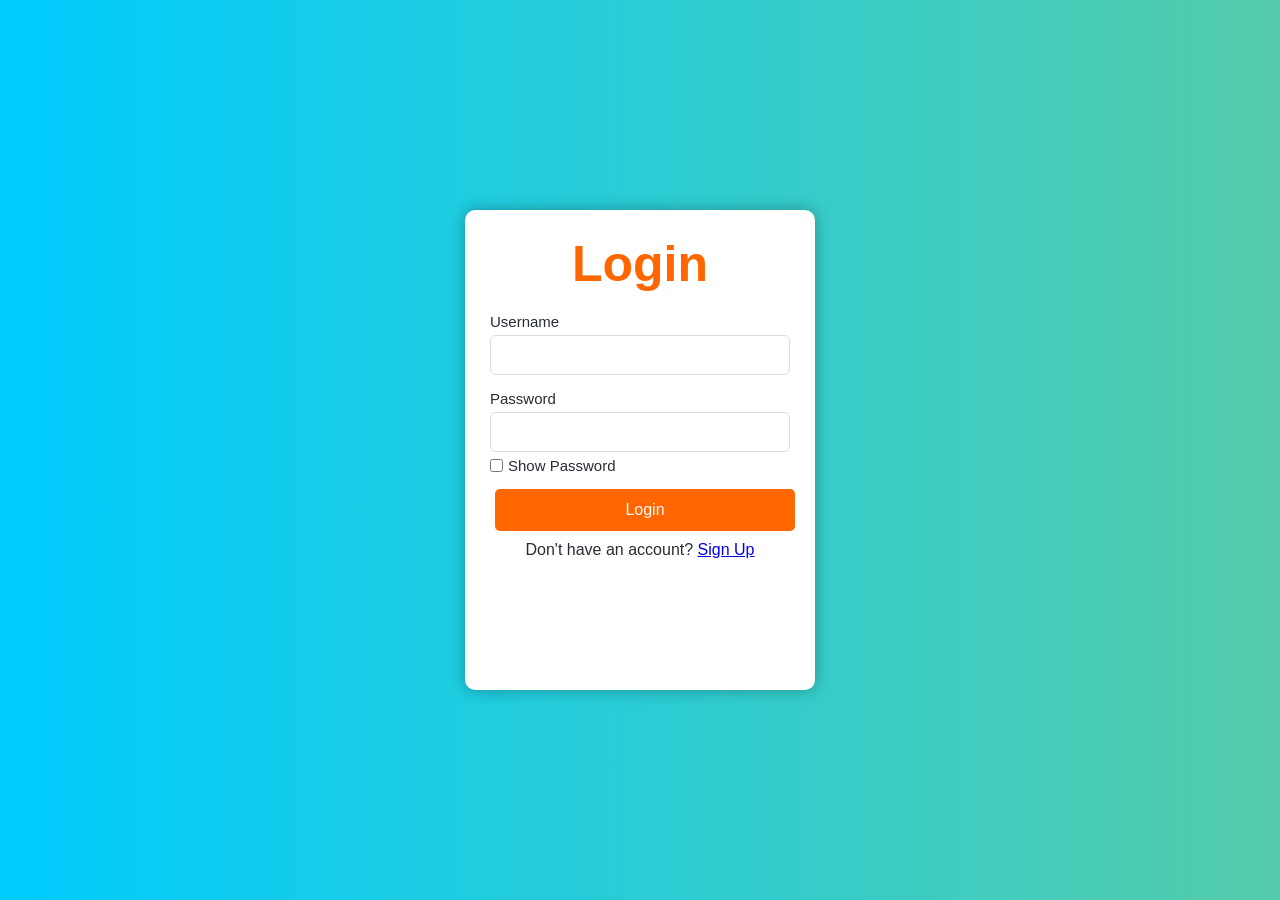
<file: index.html>
<!DOCTYPE html>
<html lang="en">
<head>
 <meta charset="UTF-8">
 <meta name="viewport" content="width=device-width, initial-scale=0.5">
 <title>Home - Personal Website</title>
 <link rel="stylesheet" href="style.css">
  <!-- LOGIN PROTECTION -->
<script>
    if (localStorage.getItem("isLoggedIn") !== "true") {
        window.location.replace("login.html");
    }
</script>
</head>
<body>
 <header>
 <h1>Welcome to My Personal Website</h1>
 </header>
 <nav>
 <ul>
 <li><a href="index.html">HOME</a></li>
 <li class="dropdown">
 <a href="#" class="dropbtn">ABOUT</a>
 <div class="dropdown-content">
 <a href="skills.html">Skills I'm Developing</a>
 <a href="goals.html">My Goals as a Student</a>
 <a href="funfacts.html">Fun Facts About Me</a>
 </div>
 </li>
 <li><a href="gallery.html">GALLERY</a></li>
 <li><a href="contact.html">CONTACT</a></li>
 <a href="javascript:void(0);" class="logout-button" onclick="confirmLogout()">LOG 
OUT</a>
 </ul>
 
 </nav>
 <section id="section2"></section>
 
 <div class="slider">
 <div class="slides">
 <div class="slide">
 <img src="introbasta.jpg" alt="Image 1">
 <div class="text-overlay"><h1> Welcome to my Website! </h1></div>
 </div>
 <div class="slide">
 <img src="introbasta.jpg" alt="Image 2">
 <div class="text-overlay"><h1> Discover my World! </h1></div>
 </div>
 <div class="slide">
 <img src=" introbasta.jpg" alt="Image 3">
 <div class="text-overlay"><h1> Get to know me! </h1></div>
 </div>
 </div>
 </div>
 <section id="drop">
 <h2>Fun Facts About Me</h2>
 <p>Welcome to my Fun Facts About Me! Here, you'll get a glimpse into my passions, 
interests, and the little quirks that make me who I am. </p>
 
 <div class="funfact-container">
 <div class="funfact-card">
 <div class="funfact-inner">
 <div class="funfact-front">
 <p>Goal Set!</p>
 </div>
 <div class="funfact-back">
 <p>  Small steps today, big dreams tomorrow !</p>
 </div>
 </div>
 </div>
 <div class="funfact-card">
 <div class="funfact-inner">
 <div class="funfact-front">
 <p>Adventurer!</p>
 </div>
 <div class="funfact-back">
 <p>Born to explore, destined to discover!</p>
 </div>
 </div>
 </div>
 <div class="funfact-card">
 <div class="funfact-inner">
 <div class="funfact-front">
 <p>Music lover! </p>
 </div>
 <div class="funfact-back">
 <p>Music speaks what my heart cannot express!</p>
 </div>
 </div>
 </div>
 <div class="funfact-card">
 <div class="funfact-inner">
 <div class="funfact-front">
 <p>Pet Lover! </p>
 </div>
 <div class="funfact-back">
 <p>Pet lover by heart, animal lover by soul! </p>
 </div>
 </div>
 </div>
 </div>
 <!-- See More Button -->
 <div class="see-more-container">
 <a href="funfacts.html" class="see-more-button">See More Funfacts</a>
 </div>
 </section>
 
 <div class="container">
 <div class="image-section">
 <img src="ikawikaw.jpg" alt="Ton's Image">
 </div>
 <div class="quote-section">
 <h1>Hi, I'm Sarah Jane E. Magbanua!</h1>
 <p> An Information System student in UA-TLMC.
 I'm excited to explore the ever-evolving world of System Technology and build projects 
that make an impact. 
 Always eager to learn and innovate!</p>
 <blockquote>
 “Walk by faith, not by sight.” — 2 Corinthians 5:7"
 </blockquote>
 </div>
 </div>
 
 <footer>
 <p>&copy; 2026 Sarah Jane E. Magbanua. All rights reserved.</p>
 </footer>
 <div class="footer-divider"></div> <!-- Orange line -->
 <!-- Lightbox Container -->
 <div id="lightbox" class="lightbox" onclick="closeLightbox()">
 <span class="close" onclick="event.stopPropagation(); closeLightbox()">&times;</span>
 <img class="lightbox-content" id="lightboxImage" src="">
 </div>
 <script>
 const slides = document.querySelector('.slides');
 let index = 0;
 function showNextSlide() {
 index = (index + 1) % 3;
 slides.style.transform = 'translateX(' + (-index * 100) + '%)';
 }
 setInterval(showNextSlide, 3000); // Change slide every 3 seconds
 function openLightbox(imageSrc) {
 const lightbox = document.getElementById('lightbox');
 const lightboxImage = document.getElementById('lightboxImage');
 lightboxImage.src = imageSrc;
 lightbox.style.display = 'block';
 // Hide header and nav
 document.querySelector('header').style.display = 'none'; // Hides the header
 document.querySelector('nav').style.display = 'none'; // Hides the nav
 }
 function closeLightbox() {
 const lightbox = document.getElementById('lightbox');
 lightbox.style.display = 'none';
 // Show header and nav
 document.querySelector('header').style.display = 'block'; // Shows the header
 document.querySelector('nav').style.display = 'flex'; // Shows the nav
 }
 document.addEventListener('DOMContentLoaded', function () {
 const logoutButton = document.querySelector('.logout-button .dropbtn');
 const logoutDropdown = document.querySelector('.logout-dropdown');
 // Toggle dropdown visibility on button click
 logoutButton.addEventListener('click', function () {
 logoutDropdown.style.display = 
 logoutDropdown.style.display === 'block' ? 'none' : 'block';
 });
 // Close dropdown if clicking outside of it
 window.addEventListener('click', function (event) {
 if (!event.target.matches('.dropbtn')) {
 if (logoutDropdown.style.display === 'block') {
 logoutDropdown.style.display = 'none';
 }
 }
 });
 });
 </script>
<script>
// Logout function with confirmation
function confirmLogout() {
 // Show a confirmation message to the user
 const confirmLogout = confirm("Are you sure you want to log out?");
 // If the user confirms, proceed with logging out
 if (confirmLogout) {
 // Mark the user as logged out in localStorage (if used)
 localStorage.removeItem('isLoggedIn'); // Or any other keys related to login credentials
 // Redirect to the login page
 window.location.href = 'login.html';
 } else {
 // If the user cancels, do nothing
 return;
 }
}
</script>
</body>
</html>
</file>
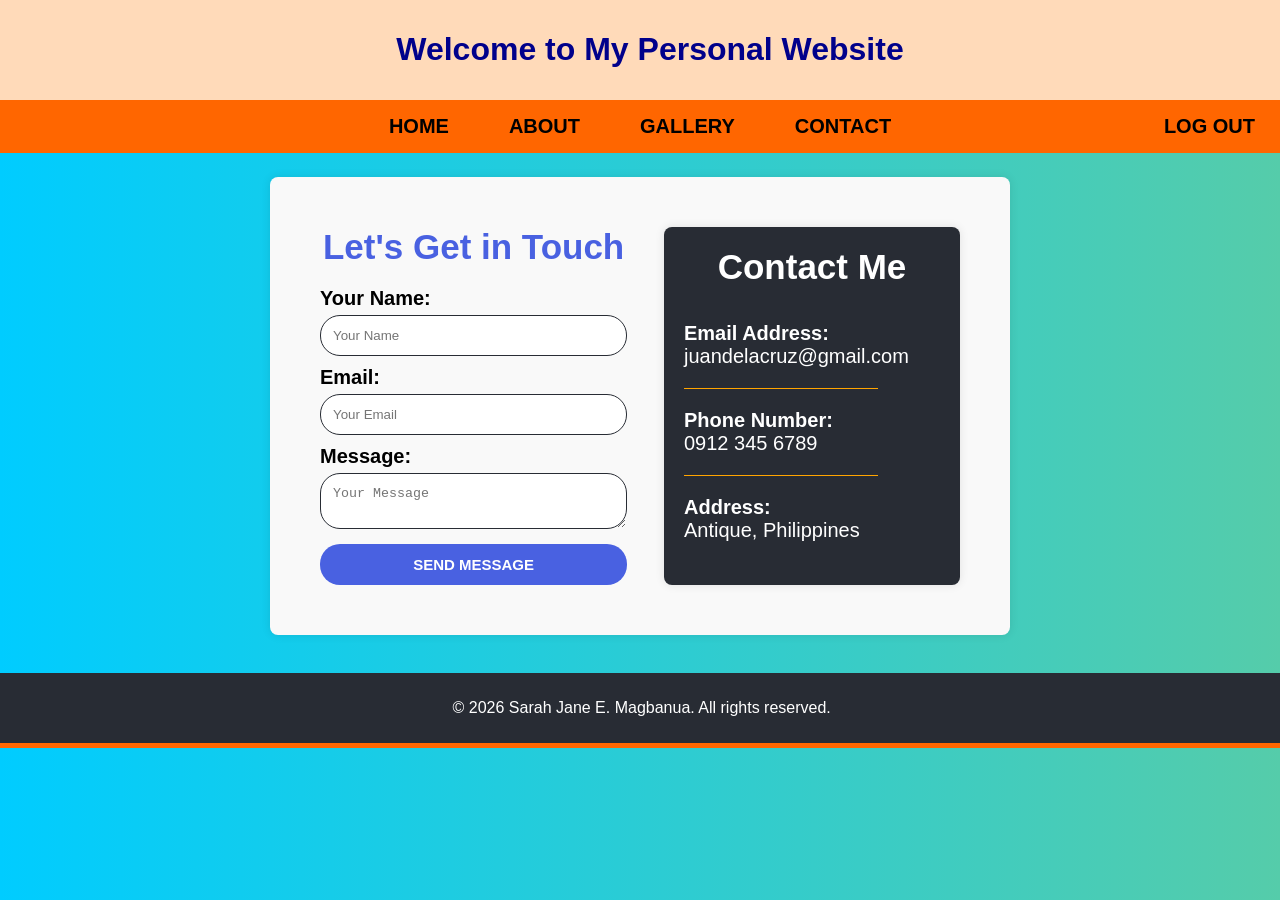
<file: contact.html>
<!DOCTYPE html>
<html lang="en">
<head>
 <meta charset="UTF-8">
 <meta name="viewport" content="width=device-width, initial-scale=0.5">
 <title>Contact - Personal Website</title>
 <link rel="stylesheet" href="style.css">
 
</head>
<body class="contact-background">
 <header>
 <h1>Welcome to My Personal Website</h1>
 </header>
 <nav>
 <ul>
 <li><a href="index.html">HOME</a></li>
 <li class="dropdown">
 <a href="#" class="dropbtn">ABOUT</a>
 <div class="dropdown-content">
 <a href="skills.html">Skills I'm Developing</a>
 <a href="goals.html">My Goals as a Student</a>
 <a href="funfacts.html">Fun Facts About Me</a>
 </div>
 </li>
 <li><a href="gallery.html">GALLERY</a></li>
 <li><a href="contact.html">CONTACT</a></li>
 <a href="javascript:void(0);" class="logout-button" onclick="confirmLogout()">LOG 
OUT</a>
 </ul>
 </nav>
 <section id="section2"></section>
 <section id="contact">
 <div class="contact-content">
 <!-- Contact Form -->
 <form id="contactForm" class="contact-form">
 <h2>Let's Get in Touch</h2>
 <label for="name">Your Name:</label>
 <input type="text" id="name" name="name" placeholder="Your Name">
 <span class="error" id="nameError"></span>
 
 <label for="email">Email:</label>
 <input type="email" id="email" name="email" placeholder="Your Email">
 <span class="error" id="emailError"></span>
 
 <label for="message">Message:</label>
 <textarea id="message" name="message" placeholder="Your Message"></textarea>
 <span class="error" id="messageError"></span>
 
 <button type="submit"><strong>SEND MESSAGE</strong> </button>
 </form>
 
 <!-- New Container for Contact Details -->
 <div class="contact-details">
 <h3><center>Contact Me</center></h3>
 <p><strong>Email Address:</strong> <br> juandelacruz@gmail.com</p>
 <hr width="75%" size="1" color="Orange" align="left">
 <p><strong>Phone Number:</strong> <br>0912 345 6789</p>
 <hr width="75%" size="1" color="Orange" align="left">
 <p><strong>Address:</strong> <br> Antique, Philippines</p>
 </div>
 </div>
 </section>
 
 
 <footer>
 <p>&copy; 2026 Sarah Jane E. Magbanua. All rights reserved.</p>
 </footer>
 <div class="footer-divider"></div> <!-- Orange line -->
 <script>
 const form = document.querySelector("#contactForm");
const nameInput = document.querySelector("#name");
const emailInput = document.querySelector("#email");
const messageInput = document.querySelector("#message");
form.addEventListener("submit", function(event) {
 let isValid = true;
 // Clear all previous error messages
 document.querySelectorAll(".error").forEach(function(errorElement) {
 errorElement.textContent = "";
 });
 // Validate Name
 if (nameInput.value.trim() === "") {
 document.getElementById('nameError').textContent = "Name is required";
 isValid = false;
 }
 // Validate Email
 if (emailInput.value.trim() === "") {
 document.getElementById('emailError').textContent = "Email is required";
 isValid = false;
 } else if (!validateEmail(emailInput.value)) {
 document.getElementById('emailError').textContent = "Please enter a valid email";
 isValid = false;
 }
 // Validate Message
 if (messageInput.value.trim() === "") {
 document.getElementById('messageError').textContent = "Message is required";
 isValid = false;
 }
 // Prevent form submission if there are errors
 if (!isValid) {
 event.preventDefault();
 }
});
// Function to validate email format
function validateEmail(email) {
 const re = /^[^\s@]+@[^\s@]+\.[^\s@]+$/;
 return re.test(String(email).toLowerCase());
}
 </script>
<script>
document.getElementById('contactForm').addEventListener('submit', function(event) {
 event.preventDefault(); // Prevent the default form submission
 // Get form values
 const name = document.getElementById('name').value;
 const email = document.getElementById('email').value;
 const message = document.getElementById('message').value;
 // Simple validation (can be extended)
 if (name === "" || email === "" || message === "") {
 alert("Please fill in all fields before submitting.");
 return; // Exit the function if validation fails
 }
 // Simulating a successful message submission
 alert("Your message has been sent successfully!");
  // Clear form fields after submission
 document.getElementById('contactForm').reset();
});
</script>
<script>
 // Logout function with confirmation
 function confirmLogout() {
 // Show a confirmation message to the user
 const confirmLogout = confirm("Are you sure you want to log out?");
 
 // If the user confirms, proceed with logging out
 if (confirmLogout) {
 // Mark the user as logged out in localStorage (if used)
 localStorage.removeItem('isLoggedIn'); // Or any other keys related to login 
credentials
 
 // Redirect to the login page
 window.location.href = 'login.html';
 } else {
 // If the user cancels, do nothing
 return;
 }
 }
 
 </script>
</body>
</html>
</file>
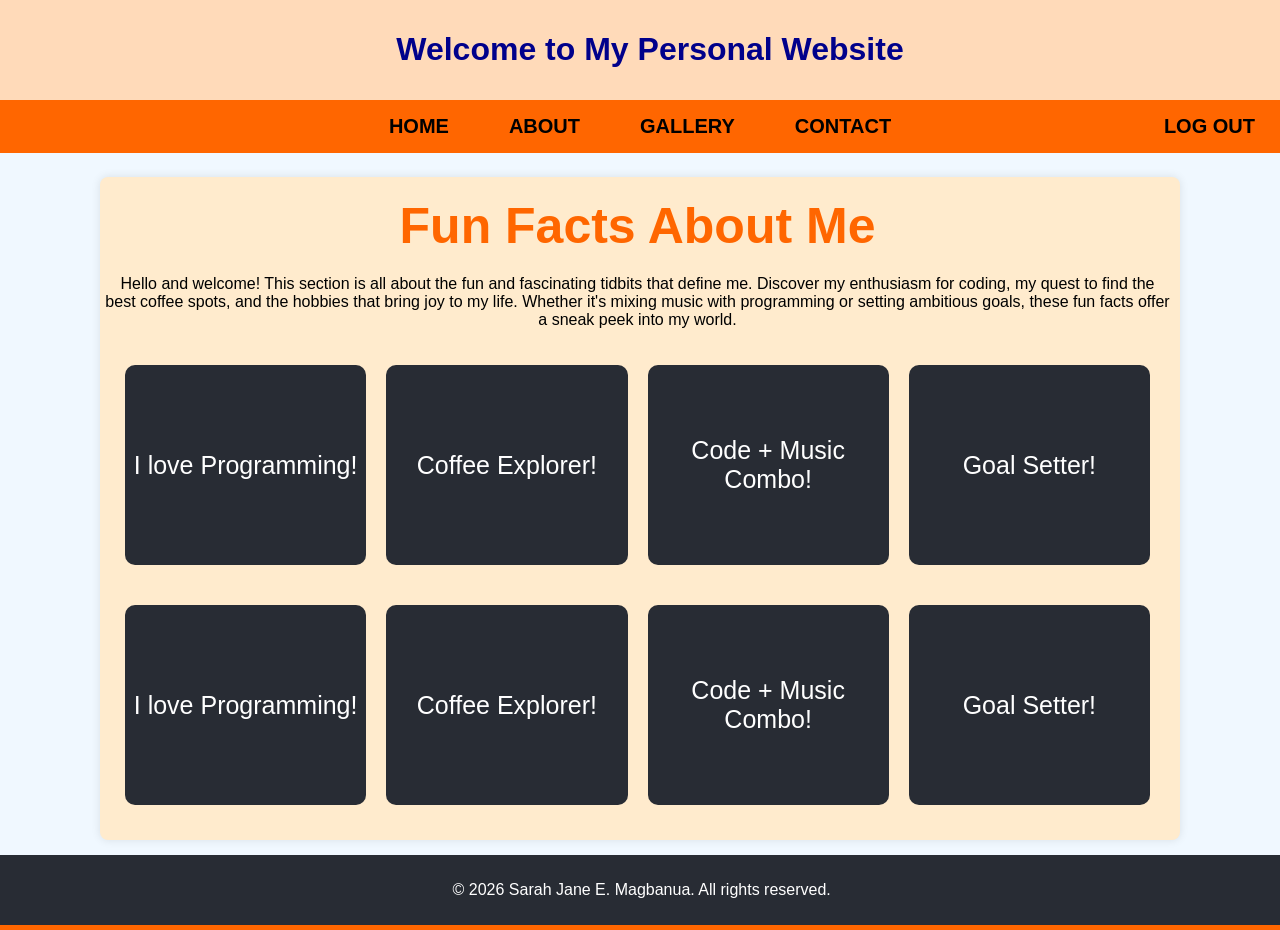
<file: funfacts.html>
<!DOCTYPE html>
<html lang="en">
<head>
 <meta charset="UTF-8">
 <meta name="viewport" content="width=device-width, initial-scale=0.5">
 <title>Fun Facts About Me</title>
 <link rel="stylesheet" href="style.css">
</head>
<body>
 <header>
 <h1>Welcome to My Personal Website</h1>
 </header>
 <nav>
 <ul>
 <li><a href="index.html">HOME</a></li>
 <li class="dropdown">
 <a href="#" class="dropbtn">ABOUT</a>
 <div class="dropdown-content">
 <a href="skills.html">Skills I'm Developing</a>
 <a href="goals.html">My Goals as a Student</a>
 <a href="funfacts.html">Fun Facts About Me</a>
 </div>
 </li>
 <li><a href="gallery.html">GALLERY</a></li>
 <li><a href="contact.html">CONTACT</a></li>
 <a href="javascript:void(0);" class="logout-button" onclick="confirmLogout()">LOG 
OUT</a>
 </ul>
 </nav>
 <section id="section2"></section>
 <section id="drop">
 <h2>Fun Facts About Me</h2>
 <p>Hello and welcome! This section is all about the fun and fascinating tidbits that 
define me. 
 Discover my enthusiasm for coding, my quest to find the best coffee spots, and the 
hobbies that bring joy to my life. 
 Whether it's mixing music with programming or setting ambitious goals, these fun 
facts offer a sneak peek into my world. </p>
 
 
 <div class="funfact-container">
 <div class="funfact-card">
 <div class="funfact-inner">
 <div class="funfact-front">
 <p>I love Programming!</p>
 </div>
 <div class="funfact-back">
 <p>I can code and make a mean cup of coffee—always a study 
essential!</p>
 </div>
 </div>
 </div>
 <div class="funfact-card">
 <div class="funfact-inner">
 <div class="funfact-front">
 <p>Coffee Explorer!</p>
 </div>
 <div class="funfact-back">
 <p>I’m on a mission to try every coffee shop in my town!</p>
 </div>
 </div>
 </div>
 <div class="funfact-card">
 <div class="funfact-inner">
 <div class="funfact-front">
 <p>Code + Music Combo! </p>
 </div>
 <div class="funfact-back">
 <p>My best code happens when I’m listening to OPM and RNB!</p>
 </div>
 </div>
 </div>
 <div class="funfact-card">
 <div class="funfact-inner">
 <div class="funfact-front">
 <p>Goal Setter! </p>
 </div>
 <div class="funfact-back">
 <p>I keep a list of 100 things to achieve this year, from tiny wins 
to big dreams!</p>
 </div>
 </div>
 </div>
 </div>
 <div class="funfact-container">
 <div class="funfact-card">
 <div class="funfact-inner">
 <div class="funfact-front">
 <p>I love Programming!</p>
 </div>
 <div class="funfact-back">
 <p>I can code and make a mean cup of coffee—always a study 
essential!</p>
 </div>
 </div>
 </div>
 <div class="funfact-card">
 <div class="funfact-inner">
 <div class="funfact-front">
 <p>Coffee Explorer!</p>
 </div>
 <div class="funfact-back">
 <p>I’m on a mission to try every coffee shop in my town!</p>
 </div>
 </div>
 </div>
 <div class="funfact-card">
 <div class="funfact-inner">
 <div class="funfact-front">
 <p>Code + Music Combo! </p>
 </div>
 <div class="funfact-back">
 <p>My best code happens when I’m listening to OPM and RNB!</p>
 </div>
 </div>
 </div>
 <div class="funfact-card">
 <div class="funfact-inner">
 <div class="funfact-front">
 <p>Goal Setter! </p>
 </div>
 <div class="funfact-back">
 <p>I keep a list of 100 things to achieve this year, from tiny wins 
to big dreams!</p>
 </div>
 </div>
 </div>
 </div>
 </div>
 </section>
 
 <script>
 // Logout function with confirmation
 function confirmLogout() {
 // Show a confirmation message to the user
 const confirmLogout = confirm("Are you sure you want to log out?");
 
 // If the user confirms, proceed with logging out
  if (confirmLogout) {
 // Mark the user as logged out in localStorage (if used)
 localStorage.removeItem('isLoggedIn'); // Or any other keys related to login 
credentials
 
 // Redirect to the login page
 window.location.href = 'login.html';
 } else {
 // If the user cancels, do nothing
 return;
 }
 }
 
 </script>
 <footer>
 <p>&copy; 2026 Sarah Jane E. Magbanua. All rights reserved.</p>
 </footer>
 <div class="footer-divider"></div> <!-- Orange line -->
</body>
</html>
</file>
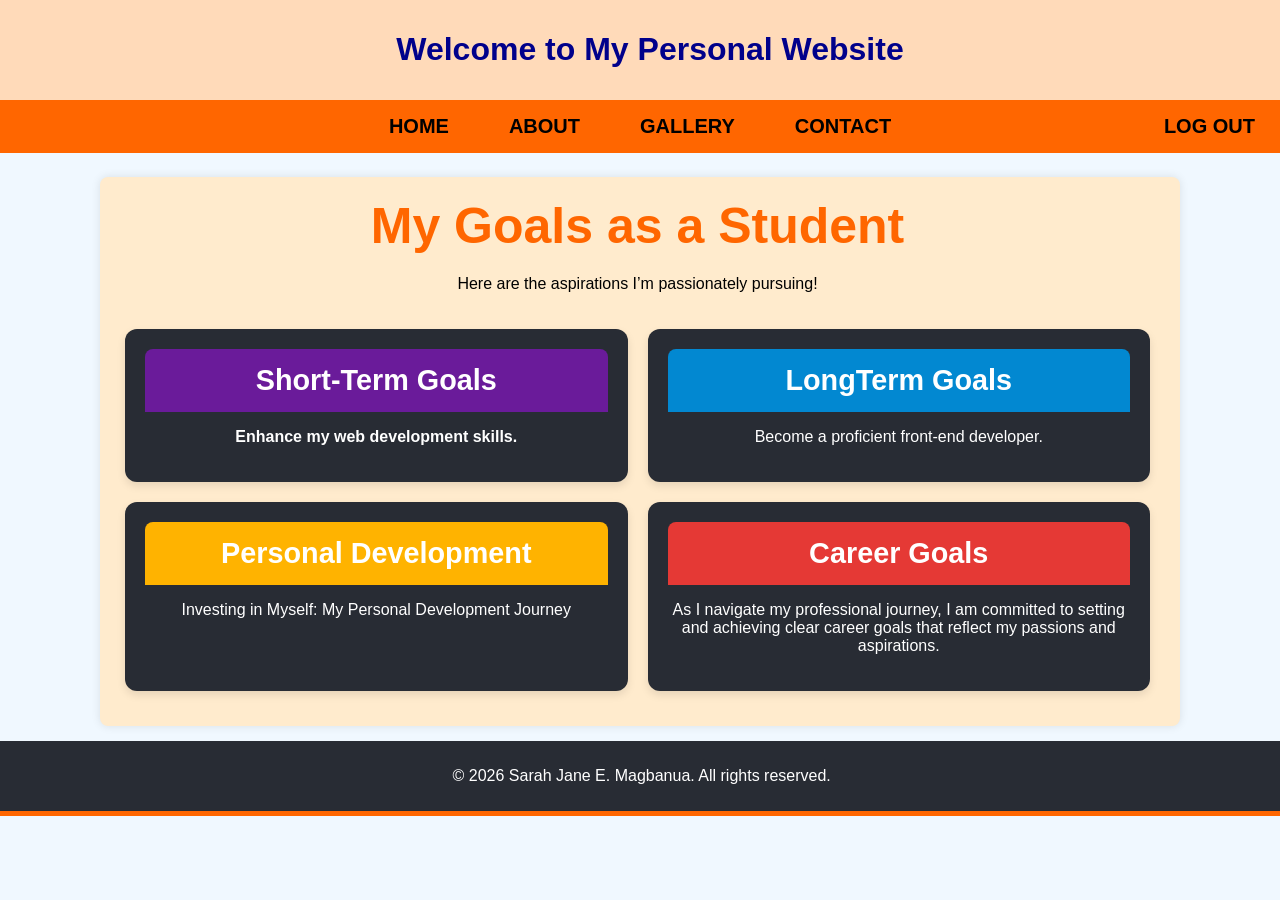
<file: goals.html>
<!DOCTYPE html>
<html lang="en">
<head>
 <meta charset="UTF-8">
 <meta name="viewport" content="width=device-width, initial-scale=0.5">
 <title>My Goals as a Student</title>
 <link rel="stylesheet" href="style.css">
</head>
<body>
 <header>
 <h1>Welcome to My Personal Website</h1>
 </header>
 <nav>
 <ul>
 <li><a href="index.html">HOME</a></li>
 <li class="dropdown">
 <a href="#" class="dropbtn">ABOUT</a>
 <div class="dropdown-content">
 <a href="skills.html">Skills I'm Developing</a>
 <a href="goals.html">My Goals as a Student</a>
 <a href="funfacts.html">Fun Facts About Me</a>
 </div>
 </li>
 <li><a href="gallery.html">GALLERY</a></li>
 <li><a href="contact.html">CONTACT</a></li>
 <a href="javascript:void(0);" class="logout-button" onclick="confirmLogout()">LOG 
OUT</a>
 </ul>
 </nav>
 <section id="section2"></section>
 <section id="drop">
 <h2>My Goals as a Student</h2>
 <p style="text-align: center;">Here are the aspirations I’m passionately 
pursuing!</p>
 
 <div class="goal-grid">
 <div class="goal-card" onclick="toggleGoalDetails(1)">
 <div class="goal-header" style="background-color: 
#6a1b9a;"><strong>Short-Term Goals</strong></div>
 <p><strong>Enhance my web development skills. </strong></p>
 <div class="goal-details" id="goal1-details">
 <p>By focusing on these short-term goals, 
 I am confident that I will enhance my web development skills and 
set a solid foundation for my future endeavors in the tech industry.</p>
 </div>
 </div>
 
 <div class="goal-card" onclick="toggleGoalDetails(1)">
 <div class="goal-header" style="background-color: #0288d1;"><strong>LongTerm Goals</strong></div>
 <p>Become a proficient front-end developer.</p>
 <div class="goal-details" id="goal2-details">
 <p>By setting these long-term goals, I am dedicated to evolving as a 
front-end developer, contributing to impactful projects, and becoming a valuable asset in the 
technology landscape.</p></p>
 </div>
 </div>
 
 <div class="goal-card" onclick="toggleGoalDetails(2)">
 <div class="goal-header" style="background-color: 
#ffb300;"><strong>Personal Development</strong></div>
 <p>Investing in Myself: My Personal Development Journey</p>
 <div class="goal-details" id="goal3-details">
 <p>I strive to become a more well-rounded individual, 
 equipped to handle challenges and make meaningful contributions 
  in both my personal and professional life.</p>
  </div>
 </div>
 
 <div class="goal-card" onclick="toggleGoalDetails(2)">
 <div class="goal-header" style="background-color: 
#e53935;"><strong>Career Goals</strong></div>
 <p>As I navigate my professional journey, I am committed to setting and 
achieving clear career goals that reflect my passions and aspirations. </p>
 <div class="goal-details" id="goal4-details">
 <p>My goal is to grow into a leadership position where I can guide 
teams, drive projects to success, and contribute to strategic decision-making. 
 I aim to develop my leadership skills through experience and by 
seeking out opportunities to lead initiatives within my current role.</p>
 </div>
 </div>
 </div>
 </section>
 </section>
 
 <footer>
 <p>&copy; 2026 Sarah Jane E. Magbanua. All rights reserved.</p>
 </footer>
 <div class="footer-divider"></div> <!-- Orange line -->
 <script>
 // Function to toggle details for both cards in a row
 function toggleGoalDetails(group) {
 const details1 = document.getElementById('goal' + (group * 2 - 1) + '-details');
 const details2 = document.getElementById('goal' + (group * 2) + '-details');
 // Toggle visibility for the paired goals
 details1.classList.toggle('active');
 details2.classList.toggle('active');
 }
 </script>
<script>
 // Logout function with confirmation
 function confirmLogout() {
 // Show a confirmation message to the user
 const confirmLogout = confirm("Are you sure you want to log out?");
 
 // If the user confirms, proceed with logging out
 if (confirmLogout) {
 // Mark the user as logged out in localStorage (if used)
 localStorage.removeItem('isLoggedIn'); // Or any other keys related to login 
credentials
 
 // Redirect to the login page
 window.location.href = 'login.html';
 } else {
 // If the user cancels, do nothing
 return;
 }
 }
 
 </script>
</body>
</html>
</file>
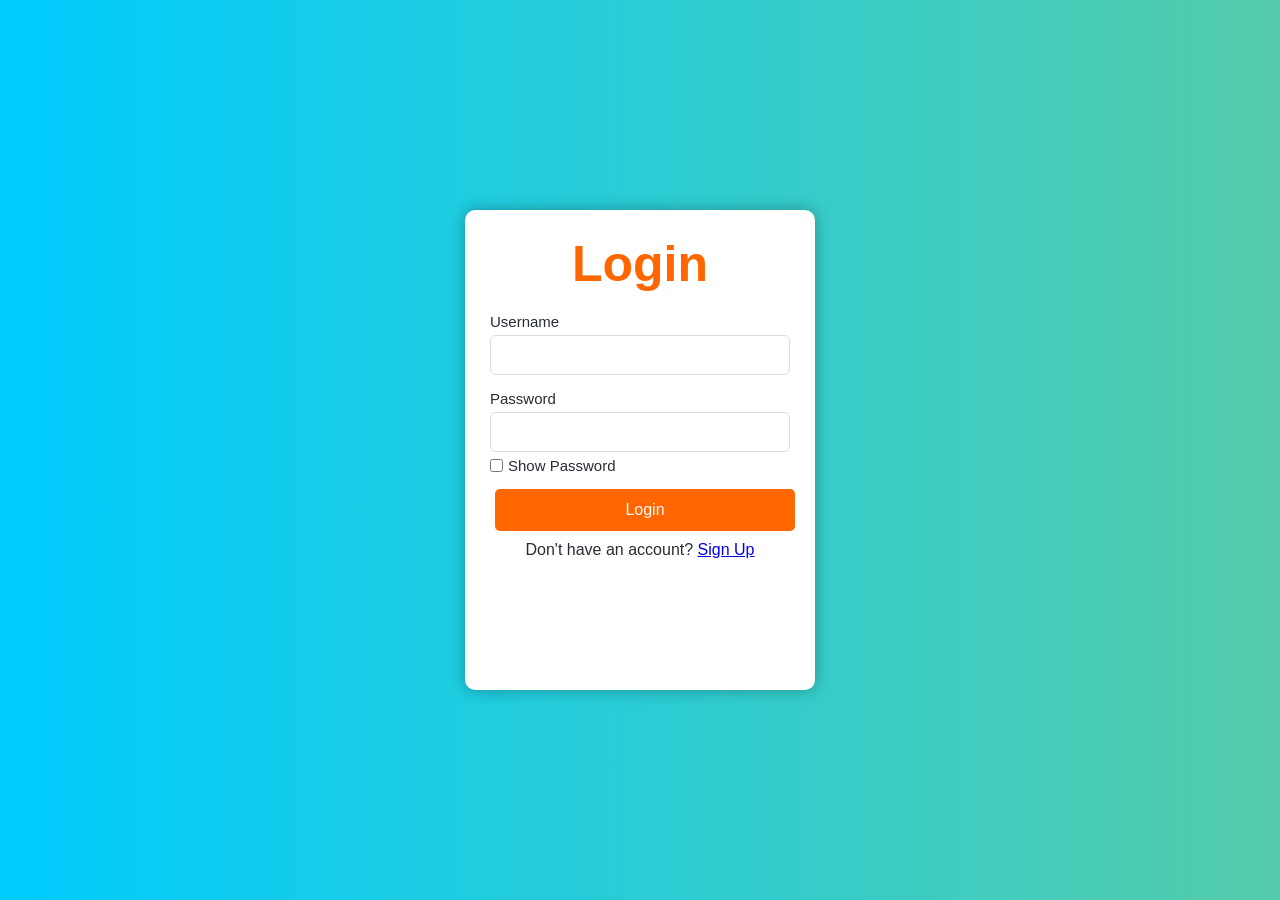
<file: login.html>
<!DOCTYPE html>
<html lang="en">
<head>
  <meta charset="UTF-8">
  <meta name="viewport" content="width=device-width, initial-scale=0.5">
  <title>Login & Sign‑Up</title>
  <link rel="stylesheet" href="login_style.css">
</head>
<body>
<div class="form-container">
  <h2 id="formTitle">Login</h2>
  <form id="authForm">
    <label for="username">Username</label>
    <input type="text" id="username" required>

    <label for="password">Password</label>
    <input type="password" id="password" required>

    <div class="show-password" id="showPasswordContainer">
      <input type="checkbox" id="showPassword" onclick="togglePasswordVisibility()">
      <label for="showPassword">Show Password</label>
    </div>

    <label for="confirmPassword" id="confirmPasswordLabel" style="display:none;">Confirm Password</label>
    <input type="password" id="confirmPassword" style="display:none;">
    <p id="passwordMatchMessage" style="font-size:0.85rem; margin:5px 0; display:none;"></p>

    <button type="button" id="submitBtn" onclick="handleSubmit()">Login</button>
    <p id="errorMessage"></p>
    <p id="toggleText">Don't have an account? <a href="#" onclick="toggleForm(); return false;">Sign Up</a></p>
  </form>
</div>

<script>
let isLoginMode = true;

function toggleForm(){
  isLoginMode = !isLoginMode;
  document.getElementById('formTitle').textContent = isLoginMode ? 'Login' : 'Sign Up';
  document.getElementById('submitBtn').textContent = isLoginMode ? 'Login' : 'Sign Up';
  document.getElementById('confirmPasswordLabel').style.display = isLoginMode ? 'none' : 'block';
  document.getElementById('confirmPassword').style.display = isLoginMode ? 'none' : 'block';
  document.getElementById('passwordMatchMessage').style.display = 'none';
  document.getElementById('showPasswordContainer').style.display = isLoginMode ? 'flex' : 'none';
  document.getElementById('toggleText').innerHTML = isLoginMode
    ? "Don't have an account? <a href='#' onclick='toggleForm();return false;'>Sign Up</a>"
    : "Already have an account? <a href='#' onclick='toggleForm();return false;'>Login</a>";
  document.getElementById('authForm').reset();
  document.getElementById('errorMessage').textContent='';
}

function togglePasswordVisibility(){
  const pass=document.getElementById('password');
  pass.type = pass.type==='password' ? 'text' : 'password';
}

function checkPasswordMatch(){
  const p1=document.getElementById('password').value;
  const p2=document.getElementById('confirmPassword').value;
  const msg=document.getElementById('passwordMatchMessage');
  if(!isLoginMode && p2){
    msg.style.display='block';
    if(p1===p2){ msg.textContent='✅ Passwords match'; msg.style.color='green'; }
    else { msg.textContent='❌ Passwords do NOT match'; msg.style.color='red'; }
  } else msg.style.display='none';
}

function handleSubmit(){
  const user=document.getElementById('username').value.trim();
  const pass=document.getElementById('password').value;
  const err=document.getElementById('errorMessage');
  if(!user||!pass){ err.textContent='⚠️ Fill in all fields!'; return; }

  if(isLoginMode){
    const savedUser=localStorage.getItem('regUser');
    const savedPass=localStorage.getItem('regPass');
    if(user===savedUser && pass===savedPass){
      localStorage.setItem('isLoggedIn','true');
      alert('✅ Welcome back! Logging you in...');
      window.location.href='index.html';
    } else err.textContent='❌ Invalid username or account not found';
  } else {
    const confirmPass=document.getElementById('confirmPassword').value;
    if(pass!==confirmPass){ err.textContent='❌ Passwords do not match!'; return; }
    localStorage.setItem('regUser',user);
    localStorage.setItem('regPass',pass);
    alert('🎉 Account created! Please log in now.');
    toggleForm();
  }
}
document.getElementById('confirmPassword').addEventListener('input',checkPasswordMatch);
document.getElementById('password').addEventListener('input',checkPasswordMatch);
</script>
</body>
</html>
</file>
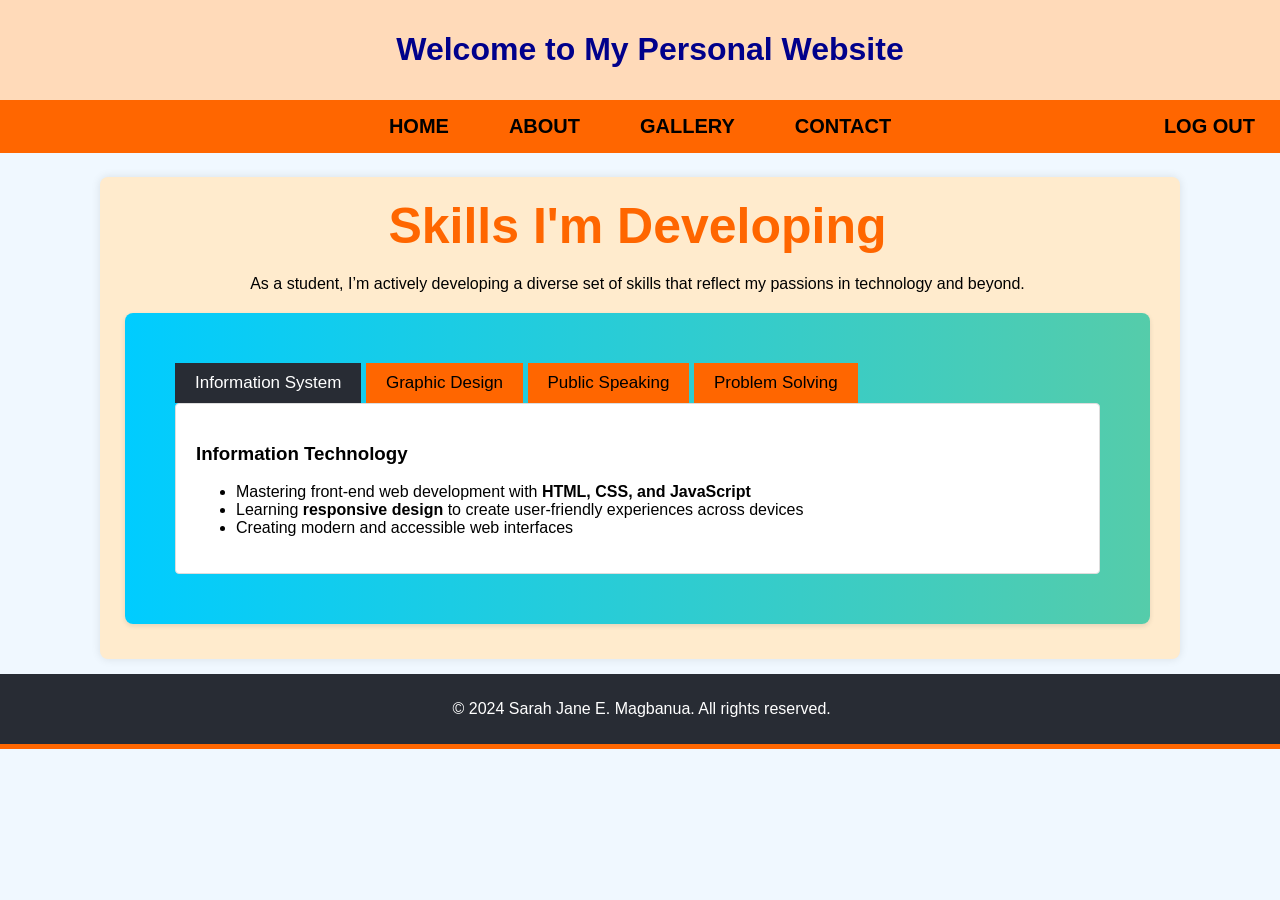
<file: skills.html>
<!DOCTYPE html>
<html lang="en">
<head>
 <meta charset="UTF-8">
 <meta name="viewport" content="width=device-width, initial-scale=0.5">
 <title>Skills I'm Developing</title>
 <link rel="stylesheet" href="style.css">
</head>
<body>
 <header>
 <h1>Welcome to My Personal Website</h1>
 </header>
 <nav>
 <ul>
 <li><a href="index.html">HOME</a></li>
 <li class="dropdown">
 <a href="#" class="dropbtn">ABOUT</a>
 <div class="dropdown-content">
 <a href="skills.html">Skills I'm Developing</a>
 <a href="goals.html">My Goals as a Student</a>
 <a href="funfacts.html">Fun Facts About Me</a>
 </div>
 </li>
 <li><a href="gallery.html">GALLERY</a></li>
 <li><a href="contact.html">CONTACT</a></li>
 <a href="javascript:void(0);" class="logout-button" onclick="confirmLogout()">LOG 
OUT</a>
 </ul>
 </nav>
 <section id="section2"></section>
 <section id="drop">
 <h2>Skills I'm Developing</h2>
 <p>As a student, I’m actively developing a diverse set of skills that reflect my passions 
in technology and beyond.</p>
 
 <section id="skills">
 
 <div class="tab">
 <button class="tablinks" onclick="openTab(event, 'IT')">Information 
System</button>
 <button class="tablinks" onclick="openTab(event, 'GraphicDesign')">Graphic 
Design</button>
 <button class="tablinks" onclick="openTab(event, 'PublicSpeaking')">Public 
Speaking</button>
 <button class="tablinks" onclick="openTab(event, 'ProblemSolving')">Problem 
Solving</button>
 </div>
 
 <div id="IT" class="tabcontent">
 <h3>Information Technology</h3>
 <ul>
 <li>Mastering front-end web development with <strong>HTML, CSS, and 
JavaScript</strong></li>
 <li>Learning <strong>responsive design</strong> to create user-friendly 
experiences across devices</li>
 <li> Creating modern and accessible web interfaces</li>
 </ul>
 </div>
 
 <div id="GraphicDesign" class="tabcontent" style="display:none;">
   <h3>Graphic Design</h3>
   <ul>
 <li>Exploring visual design with tools like <strong>Adobe Illustrator and 
Canva</strong></li>
 <li>Building skills in branding, layout, and digital illustration</li>
 <li> Combining design with web development for cohesive digital presence</li>
 </ul>
 </div>
 <div id="PublicSpeaking" class="tabcontent" style="display:none;">
 <h3>Public Speaking</h3>
 <ul>
 <li>Developing communication skills through workshops and presentations</li>
 <li>Practicing storytelling techniques to engage and inspire audiences</li>
 <li>Strengthening my ability to share ideas clearly and confidently
 </li>
 </ul>
 </div>
 <div id="ProblemSolving" class="tabcontent" style="display:none;">
 <h3>Problem Solving and Critical Thinking</h3>
 <ul>
 <li>Enhancing analytical skills through coding challenges and project-based 
learning</li>
 <li>Focusing on efficient solutions and optimizing workflows in web 
development</li>
 <li>Building a structured approach to tackling complex problems</li> 
 </ul>
 </div>
 </section>
 </section>
 <footer>
 <p>&copy; 2024 Sarah Jane E. Magbanua. All rights reserved.</p>
 </footer>
 <div class="footer-divider"></div> <!-- Orange line -->
<script>
function openTab(evt, tabName) {
 // Get all tab content elements
 const tabcontents = document.getElementsByClassName("tabcontent");
 // Hide all tab content
 for (let i = 0; i < tabcontents.length; i++) {
 tabcontents[i].style.display = "none";
 }
 // Remove "active" class from all tab links
 const tablinks = document.getElementsByClassName("tablinks");
 for (let i = 0; i < tablinks.length; i++) {
 tablinks[i].classList.remove("active");
 }
 // Show the current tab
 document.getElementById(tabName).style.display = "block";
 evt.currentTarget.classList.add("active");
}
// Initially show the first tab content
document.addEventListener("DOMContentLoaded", function() {
 document.querySelector('.tablinks').click(); // Simulates a click on the first tab
});
</script>
<script>
 // Logout function with confirmation
 function confirmLogout() {
 // Show a confirmation message to the user
 const confirmLogout = confirm("Are you sure you want to log out?");
 
 // If the user confirms, proceed with logging out
 if (confirmLogout) {
 // Mark the user as logged out in localStorage (if used)
   localStorage.removeItem('isLoggedIn'); // Or any other keys related to login 
credentials
 
 // Redirect to the login page
 window.location.href = 'login.html';
 } else {
 // If the user cancels, do nothing
 return;
 }
 }
 
 </script>
</body>
</html>
</file>
<file: style.css>
body {
 font-family: Trebuchet MS, sans-serif;
 margin: 0;
 padding: 0;
 background-color: #f0f8ff;
}
header {
 background-color: #FFDAB9;
 color: darkblue;
 padding: 10px;
 text-align: center;
 position: fixed; /* Changed to fixed */
 top: 0;
 left: 0; /* Ensure it stretches across */
 width: 100%; /* Ensure it stretches across */
 z-index: 999;
 font-family: Trebuchet MS, sans-serif;
}
nav {
 position: fixed; /* Changed to fixed */
 top: 100px; /* Position below the header */
 left: 0;
 width: 100%;
 z-index: 999;
}
nav ul {
 list-style-type: none;
 padding: 0;
 margin: 0;
 display: flex;
 justify-content: center;
 background-color: #ff6600;
}
nav ul li {
 margin: 0 15px;
}
nav ul li a {
 text-decoration: none;
 color: rgb(0, 0, 0);
 font-weight: bold;
 padding: 15px;
 display: block;
 font-size: 20px;
}
nav ul li a:hover {
 background-color: #ffffff;
 font-size: 20px;
 color: #ff6600;
}
/* Dropdown Styles */
.dropdown-content {
 display: none;
 position: absolute;
 background-color: #ffffff;
 box-shadow: 0px 8px 16px rgba(0, 0, 0, 0.2);
 min-width: 160px;
 z-index: 1;
}
.dropdown:hover .dropdown-content {
 display: block;
}
.dropdown-content a {
 color: black;
 padding: 12px 16px;
 text-decoration: none;
 display: block;
}
/* Keep the ABOUT link active while hovering on the dropdown */
.dropdown:hover .dropbtn {
 background-color: #ffffff; /* Highlight color when hovered */
 color: #ff6600; /* Optional: change text color when dropdown is open */
}
#drop {
 padding: 20px 10px 15px 5px; /* Top, Right, Bottom, Left */
}
#drop h2 {
 text-align: center;
 margin-bottom: 20px;
 margin-top: 0;
 font-size: 50px;
 background: #ff6600;
 -webkit-background-clip: text;
 -webkit-text-fill-color: transparent;
}
#drop p {
 text-align: center;
}
section {
 padding: 50px;
 margin: 100px 100px; /* Add top margin to prevent content being hidden behind the fixed 
header and nav */
 background-color: blanchedalmond;
 border-radius: 8px;
 box-shadow: 0 0 10px rgba(0, 0, 0, 0.1);
 margin-bottom: 15px;
 margin-top: 38.5px;
 
}
.section2 {
 padding: 50px;
 background-color: white;
 border-radius: 8px;
 box-shadow: 0 0 10px rgba(0, 0, 0, 0.1);
 margin-bottom: 15px;
 margin-top: 100px;
 
}
/* See More Button */
.see-more-container {
 text-align: center; /* Center the button */
 margin-top: 20px; /* Add some space above */
}
.see-more-button {
 display: inline-block;
 padding: 10px 20px;
 background-color: #ff6600; /* Blue background */
 color: white; /* White text */
 text-decoration: none; /* Remove underline */
 border-radius: 20px; /* Rounded corners */
 font-size: 1.2em; /* Font size */
 transition: background-color 0.3s ease; /* Transition effect */
}
.see-more-button:hover {
 background-color: #e65c00; /* Darker blue on hover */
}
.footer-divider {
 height: 5px; /* Height of the orange line */
 background-color: #ff6600; /* Orange color */
 width: 100%; /* Full width */
 margin: 0;
 
}
footer {
 background-color: #282c34;
 color: white;
 text-align: center;
 padding: 10px;
 position: relative;
 bottom: 0;
 width: 98.7%;
}
.slider {
 width: 100%;
 position: relative; /* Position relative for absolute positioning of text overlay */
 overflow: hidden; /* Hide overflow to keep the slides inside the slider */
 border-radius: 0; /* Rounded corners */
}
.slides {
 display: flex; /* Arrange slides in a row */
 transition: transform 0.5s ease; /* Smooth transition for sliding */
}
.slide {
 position: relative; /* Position relative for absolute positioning of text overlay */
 min-width: 100%; /* Each slide takes full width of the slider */
}
.slides img {
 width: 100%; /* Make images full width */
 border-radius: 0; /* Rounded corners */
 height: 500px;
}
/* Text overlay styling */
.text-overlay {
 position: absolute; /* Ensure it's positioned relative to the .slide container */
 top: 50%; /* Position it halfway down the slide */
 left: 50%; /* Position it halfway across the slide */
 transform: translate(-50%, -50%); /* Shift it by 50% of its own height and width to truly 
center it */
 color: whitesmoke; /* Text color */
 font-size: 32px; /* Font size */
 background: #f2f8ff;
 -webkit-background-clip: text;
 -webkit-text-fill-color: transparent;
 padding: 50px; /* Padding around the text */
 border-radius: 5px; /* Optional: Rounded corners */
 text-align: center; /* Center the text within the box */
}
#contact {
 display: flex;
 justify-content: space-between;
 margin: 38px auto; 
 padding: 50px;
 background-color: #f9f9f9;
 border-radius: 8px;
 box-shadow: 0 0 10px rgba(0, 0, 0, 0.1);
 width: 50%;
 max-width: 1200px;
}
.contact-content {
 display: flex;
 justify-content: space-between;
 width: 100%;
}
.contact-form {
 width: 48%; /* Set width to 48% to create space for the details container */
 display: flex;
 flex-direction: column;
}
.contact-form label {
 font-weight: bold;
 margin-bottom: 5px;
 font-size: 20px;
 font-family: 'Trebuchet MS', sans-serif;
}
.contact-form input, .contact-form textarea {
 margin-bottom: 10px;
 padding: 12px;
 border-radius: 20px;
 border: 1px solid #282c34;
 width: 100%; /* Ensure inputs take full width */
 box-sizing: border-box;
}
.contact-form button {
 background-color: #4961E1;
 color: white;
 padding: 12px;
 border: none;
 border-radius: 20px;
 cursor: pointer;
 width: 100%; /* Make the button stretch across the form */
 box-sizing: border-box;
 font-family: 'Trebuchet MS', sans-serif;
 font-size: 15px;
 margin-top: 5px;
}
.contact-form button:hover {
 background-color: #e65c00;
}
#contact h2 {
 text-align: center;
 margin-bottom: 20px;
 margin-top: 0;
 font-size: 35px;
 background: #4961E1;
 -webkit-background-clip: text;
 -webkit-text-fill-color: transparent;
}
/* Contact Details Styling */
.contact-details {
 width: 40%; /* Set width to 48% for the details container */
 padding: 20px;
 background-color: #282c34;
 border-radius: 8px;
 box-shadow: 0 0 10px rgba(0, 0, 0, 0.1);
 color: #ffffff;
 font-size: 20px;
}
.contact-details h3 {
 font-size: 35px;
 margin-top: 0%;
}
/* In style.css */
.contact-background {
 font-family: Trebuchet MS, sans-serif;
 margin: 0;
  padding: 0;
 background: linear-gradient(270deg, #ff6600, #ffcc00, #00ccff); /* Three-color gradient */
 background-size: 600% 600%; /* Adjusted size for better visibility */
 animation: gradientAnimation 15s ease infinite; /* Animation effect */
}
/* Gradient animation */
@keyframes gradientAnimation {
 0% { background-position: 0% 50%; }
 50% { background-position: 100% 50%; }
 100% { background-position: 0% 50%; }
}
.error {
 font-family: Arial, sans-serif;
 color: #ff6600;
 font-size: 14px;
 font-weight: normal;
 display: block; /* Ensure the error message is displayed on a new line */
 margin-top: ; /* Add some space between the input and the error */
}
#gallery h2 {
 text-align: center;
 margin-bottom: 20px;
 margin-top: 0;
 font-size: 50px;
 background: #ff6600;
 -webkit-background-clip: text;
 -webkit-text-fill-color: transparent;
}
.gallery {
 display: flex;
 flex-wrap: wrap; /* Allows images to wrap to the next line if they don’t fit */
 justify-content: center; /* Centers the images */
 gap: 20px; /* Adds spacing between images */
 padding: 15px; /* Adds padding around the gallery */
}
.gallery-item {
 text-align: center;
 width: 350px;
}
/* Styling for the gallery thumbnails */
.gallery img {
 width: 100%;
 height: 200px;
 margin: 10px;
 border-radius: 5px;
 cursor: pointer; /* Adds a pointer to indicate clickability */
 transition: transform 0.3s ease;
}
.gallery img:hover {
 transform: scale(1.05);
}
.image-description {
 font-size: 16px;
 color: #333;
 margin-top: 8px;
}
.lightbox {
 display: none; /* Hidden by default */
 position: fixed; /* Stays in place */
 z-index: 1001; /* Sits on top of everything else */
 left: 0;
 top: 0;
 width: 100%;
 height: 100%;
 background-color: rgba(0, 0, 0, 0.9); /* Semi-transparent black background */
}
.lightbox-content {
 display: block;
 margin: auto;
 max-width: 80%; /* Resizes the image to fit within the screen */
 max-height: 80%;
 border-radius: 8px;
 margin-top: 5%; /* Vertically centers the image */
 z-index: 1002; /* Ensure image has a higher z-index than the background */
 
}
.close {
 position: absolute;
 top: 20px;
 right: 30px;
 color: white;
 font-size: 40px;
 font-weight: bold;
 cursor: pointer;
 z-index: 1003; /* Ensure close button is on top */
}
.close:hover, .close:focus {
 color: #bbb;
 text-decoration: none;
 cursor: pointer;
}
/* Previous and next buttons */
.prev, .next {
 cursor: pointer;
 position: absolute;
 top: 50%;
 width: auto;
 padding: 16px;
 margin-top: -22px;
 color: white;
 font-weight: bold;
 font-size: 30px;
 transition: 0.6s ease;
 border-radius: 0 3px 3px 0;
 user-select: none;
 z-index: 1003; /* Ensure it stays above the image */
}
/* Position the "next" button to the right */
.next {
 right: 0;
 border-radius: 3px 0 0 3px;
}
/* Position the "prev" button to the left */
.prev {
 left: 0;
 border-radius: 3px 0 0 3px;
}
/* On hover, add a slight dark background */
.prev:hover, .next:hover {
 background-color: rgba(0,0,0,0.8);
}
/* Skills Section */
#skills {
 max-width: 1000%;
 margin: 20px;
 padding: 50px;
 background: linear-gradient(270deg, #ff6600, #ffcc00, #00ccff); /* Three-color gradient */
 background-size: 600% 600%; /* Adjusted size for better visibility */
 animation: gradientAnimation 15s ease infinite; /* Animation effect */
 border-radius: 8px;
 box-shadow: 0 2px 5px rgba(0, 0, 0, 0.1);
}
/* Gradient animation */
@keyframes gradientAnimation {
 0% { background-position: 0% 50%; }
 50% { background-position: 100% 50%; }
 100% { background-position: 0% 50%; }
}
.tab {
 overflow: hidden;
}
.tab button {
 background-color: #ff6600;
 border: none;
 cursor: pointer;
 padding: 10px 20px;
 transition: 0.3s;
 font-size: 17px;
}
.tab button:hover {
 background-color: #282c34;
 color: #ffffff;
}
.tab button.active {
 background-color: #282c34;
 color: white;
}
.tabcontent {
 display: none;
 padding: 20px;
 border: 1px solid #ddd;
 border-radius: 4px;
 background: white;
}
.goal-grid {
 display: grid;
 grid-template-columns: repeat(2, 1fr); /* Two cards per row */
 gap: 20px;
 padding: 20px;
}
.goal-card {
 background-color: #282c34;
 border-radius: 12px;
 box-shadow: 0 4px 8px rgba(0, 0, 0, 0.1);
 transition: transform 0.3s, box-shadow 0.3s;
 padding: 20px;
 position: relative;
 overflow: hidden;
 cursor: pointer;
 color: #ffffff;
}
.goal-card:hover {
 transform: translateY(-5px);
 box-shadow: 0 6px 12px rgba(0, 0, 0, 0.2);
}
.goal-header {
 color: white;
 padding: 15px;
 border-radius: 8px 8px 0 0;
 font-size: 1.8em;
 text-align: center;
}
.goal-details {
 display: none; /* Hidden by default */
 margin-top: 10px;
 color: #ffffff;
 font-size: 1em;
 line-height: 1.5;
}
.goal-details.active {
 display: block; /* Show when active */
 animation: fadeIn 0.3s ease-in;
}
@keyframes fadeIn {
 from {
 opacity: 0;
 }
 to {
 opacity: 1;
 }
}
/* Container for all funfact cards */
.funfacts-section{
 padding: 30px;
 margin: 100px 20px; /* Add top margin to prevent content being hidden behind the fixed header 
and nav */
 background-color: white;
 border-radius: 8px;
 box-shadow: 0 0 10px rgba(0, 0, 0, 0.1);
}
.funfact-container {
 display: flex;
 gap: 20px; /* Space between each card */
 justify-content: center; /* Centers cards horizontally */
 align-items: center; /* Aligns cards vertically */
 padding: 20px;
 margin-top: 0px;
}
.funfact-card {
 width: 300px;
 height: 200px;
 perspective: 1000px; /* Enables the 3D effect */
 position: relative;
}
.funfact-inner {
 width: 100%;
 height: 100%;
 position: relative;
 transition: transform 0.8s ease-in-out; /* Smooth flip transition */
 transform-style: preserve-3d; /* Ensures child elements are in 3D space */
}
.funfact-card:hover .funfact-inner {
 transform: rotateY(180deg); /* Flips the card when hovered */
}
.funfact-front, .funfact-back {
 position: absolute;
 width: 100%;
 height: 100%;
 backface-visibility: hidden; /* Ensures the back is hidden when not flipped */
 display: flex;
 align-items: center;
 justify-content: center;
 font-size:25px;
 color: #fff;
 border-radius: 10px;
 text-align: center;
 margin-bottom: 20px;
}
/* Front of the card */
.funfact-front {
 background-color: #282c34;
}
/* Back of the card */
.funfact-back {
 background-color: #6A5ACD;
 transform: rotateY(180deg); /* Initially hidden by rotating it */
 }
.container {
 display: flex;
 justify-content: center;
 align-items: center;
 gap: 40px; /* Space between image and quote */
 max-width: 100%;
 margin: 20px 100px;
 padding: 20px;
 border-radius: 8px;
 background: linear-gradient(270deg, #ff6600, #ffcc00, #00ccff); /* Three-color gradient */
 background-size: 600% 600%; /* Adjusted size for better visibility */
 animation: gradientAnimation 15s ease infinite; /* Animation effect */
}
.image-section img {
 max-width: 100%;
 height: auto;
 border-radius: 8px;
 width: 500px; /* Adjust image size as needed */
}
.quote-section {
 max-width: 50%; /* Adjust as needed */
 text-align: left;
}
.quote-section h1 {
 font-size: 36px;
 font-weight: bold;
 color: #000000;
 margin-bottom: 20px;
}
.quote-section p {
 font-size: 18px;
 color: #000000;
 line-height: 1.6;
 margin-bottom: 20px;
}
.quote-section blockquote {
 font-style: italic;
 margin: 0;
 padding: 20px 50px;
 background-color: transparent; /* Background color for the quote */
 border-bottom: 5px solid #282c34;
 border-top: 5px solid #282c34;
 border-radius: 8px;
 text-align: center;
 color: #ffffff;
 font-size: 20px;
 box-shadow: 0 4px 8px rgba(0, 0, 0, 0.1); /* Optional shadow for effect */
}
/* Logout button styling */
.logout-button {
 background-color: #ff6600;
 color: rgb(0, 0, 0);
 padding: 15px 10px;
 text-decoration: none;
 font-weight: bold;
 font-size: 20px;
 position: absolute;
 right: 15px; /* Aligns to the right-most part of the nav bar */
}
.logout-button:hover {
 background-color: #ffffff;
 color: #ff6600;
}
</file>
<file: login_style.css>
/* Basic Reset */
* {
 margin: 0;
 padding: 0;
 box-sizing: border-box;
}
/* Body Styling */
body {
 font-family: 'Trebuchet MS', sans-serif;
 display: flex;
 justify-content: center;
 align-items: center;
 height: 100vh;
 margin: 0;
 background: linear-gradient(270deg, #ff6600, #ffcc00, #00ccff); /* Three-color gradient */
 background-size: 600% 600%; /* Adjusted size for better visibility */
 animation: gradientAnimation 15s ease infinite; /* Animation effect */
 color: #ffffff;
}
/* Keyframes for the gradient animation */
@keyframes gradientAnimation {
 0% { background-position: 0% 50%; }
 50% { background-position: 100% 50%; }
 100% { background-position: 0% 50%; }
}
/* Fixed-size, square Container Styling */
.form-container {
 width: 350px;
 height: 480px; /* Fixed height for square-like shape */
 padding: 25px;
 background-color: #ffffff;
 border-radius: 10px;
 box-shadow: 0px 0px 15px rgba(0, 0, 0, 0.3);
 text-align: center;
 color: #282c34;
 position: relative; /* To layer properly */
 z-index: 1; /* Ensure it appears above the gradient */
}
.form-container h2 {
 margin-bottom: 20px;
 color: #ff6600;
 font-size: 50px;
}
/* Label Styling */
label {
 display: block;
 text-align: left;
 margin: 5px 0 5px;
 color: #282c34;
 font-size: 15px;
}
/* Input Field Styling */
input[type="text"], input[type="password"] {
 width: 100%;
 padding: 10px;
 margin-bottom: 10px;
 border: 1px solid #ddd;
 border-radius: 5px;
 outline: none;
 font-size: 16px;
}
/* Button Styling */
button {
 width: 100%;
 padding: 12px;
 background-color: #ff6600;
 color: #ffffff;
 border: none;
 border-radius: 5px;
 cursor: pointer;
 font-size: 16px;
 font-family:'Trebuchet MS', sans-serif;
 transition: background-color 0.3s;
 margin: 5px;
}
button:hover {
 background-color: #e65c00;
}
/* Error Message Styling */
#errorMessage {
 color: #ff6600;
 margin-top: 5px;
 font-size: 14px;
}
/* CSS */
/* Show Password Container */
.show-password {
 display: flex;
 align-items: center;
 margin-top: -10px; /* Adjust spacing as needed */
 margin-bottom: 5px; /* Consistent spacing for toggling */
 font-size: 14px;
}
.show-password input[type="checkbox"] {
 margin-right: 5px; /* Space between checkbox and label */
}
</file>
